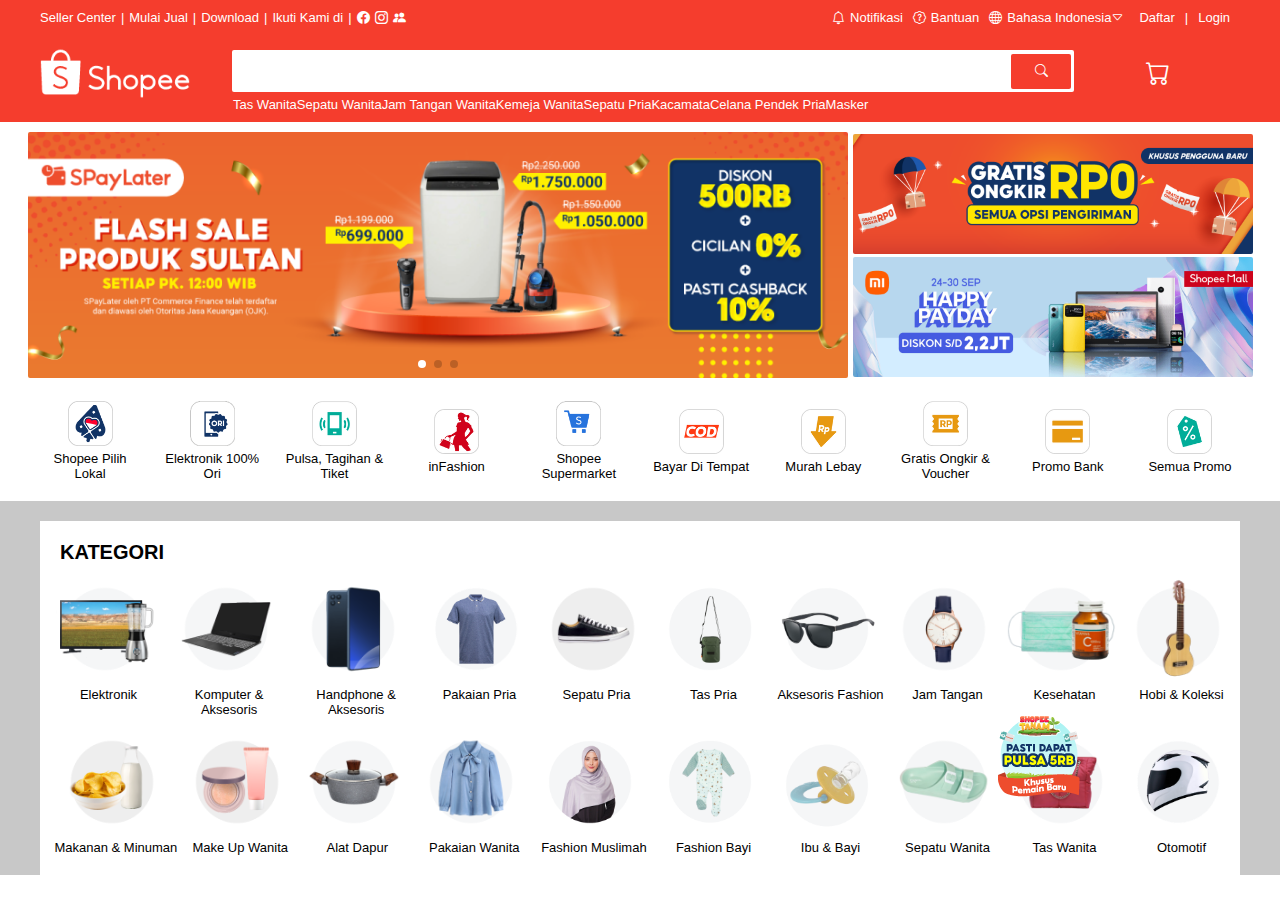
<file: index.html>
<!DOCTYPE html>
<html lang="en">

<head>
  <meta charset="UTF-8">
  <meta http-equiv="X-UA-Compatible" content="IE=edge">
  <meta name="viewport" content="width=device-width, initial-scale=1.0">
  <script src="https://ajax.googleapis.com/ajax/libs/jquery/3.6.1/jquery.min.js"></script>
  <link rel="stylesheet" href="https://cdn.jsdelivr.net/npm/bootstrap-icons@1.9.1/font/bootstrap-icons.css">
  <link rel="stylesheet" href="https://cdn.jsdelivr.net/npm/swiper@8/swiper-bundle.min.css" />
  <script src="https://cdn.jsdelivr.net/npm/swiper@8/swiper-bundle.min.js"></script>

  <title>Shopee - Clone Coding</title>
  <style>
    @import url(css/default.css);
    @import url(css/gnb.css);
    @import url(css/banner.css );
    @import url(css/kategori.css);

    .swiper {
      width: 820px;
    }

    .swiper-button-prev {
      background-color: rgba(0, 0, 0, 0, 5);
      padding: 5px;
      left: 0;
      display: none;
    }

    .swiper-button-next {
      background-color: rgba(0, 0, 0, 0, 5);
      padding: 5px;
      right: 0;
      display: none;
    }

    .swiper-button-next::after,
    .swiper-button-prev::after {
      font-size: 16px;
      font-weight: bold;
      color: white;
    }

    .swiper:hover>.swiper-button-prev,
    .swiper:hover>.swiper-button-next {
      display: flex;
    }

    .swiper-pagination-bullet-active {
      background-color: white;
    }
    .floating {
      position: fixed;
      right: 200px;
      bottom: 100px;
    }
  </style>
</head>

<body>
  <div class="gnb">
    <div class="top flex-row">
      <div class="left flex-row">
        <li>Seller Center</li>
        <li>|</li>
        <li>Mulai Jual</li>
        <li>|</li>
        <li>Download</li>
        <li>|</li>
        <li>Ikuti Kami di</li>
        <li>|</li>
        <i class="bi bi-facebook"></i>
        <i class="bi bi-instagram"></i>
        <i class="bi bi-people-fill"></i>
      </div>
      <div class="right flex-row">
        <li> <i class="bi bi-bell"></i>Notifikasi</li>
        <li><i class="bi bi-patch-question"></i>Bantuan</li>
        <li><i class="bi bi-globe"></i>Bahasa Indonesia<i class="bi bi-caret-down"></i></li>
        <li>Daftar</li>
        <li>|</li>
        <li>Login</li>
      </div>
    </div>
    <div class="bottom flex-row">
      <img width="150" src="image/logo_shopee.png" alt="">
      <div class="search flex-column">
        <div class="search-box flex-row">
          <input type="text">
          <button><i class="bi bi-search"></i></button>
        </div>
        <div class="tags flex-row">
          <li>Tas Wanita</li>
          <li>Sepatu Wanita</li>
          <li>Jam Tangan Wanita</li>
          <li>Kemeja Wanita</li>
          <li>Sepatu Pria</li>
          <li>Kacamata</li>
          <li>Celana Pendek Pria</li>
          <li>Masker</li>
        </div>
      </div>
      <div class="cart">
        <i class="bi bi-cart"></i>
      </div>
    </div>
  </div>
  <div class="banner flex-column">
    <div class="top-section flex-row">
      <div class="left-banner swiper">
        <div class="swiper-wrapper">
          <div class="swiper-slide"><img class="rolling-banner" src="image/banners/banner_1.png" alt=""></div>
          <div class="swiper-slide"><img class="rolling-banner" src="image/banners/banner_2.png" alt=""></div>
          <div class="swiper-slide"><img class="rolling-banner" src="image/banners/banner_3.png" alt=""></div>
        </div>
        <!-- If we need pagination -->
        <div class="swiper-pagination"></div>

        <!-- If we need navigation buttons -->
        <div class="swiper-button-prev"></div>
        <div class="swiper-button-next"></div>
      </div>
      <div class="right-banner flex-column">
        <img src="image/banners/banner_right_top.png" alt="">
        <img src="image/banners/banner_right_bottom.png" alt="">
      </div>
    </div>
    <div class="bottom-section flex-row">
      <li class="flex-column">
        <img src="image/icons/1.png" alt="">
        Shopee Pilih Lokal
      </li>
      <li class="flex-column">
        <img src="image/icons/2.png" alt="">
        Elektronik 100% Ori
      </li>
      <li class="flex-column">
        <img src="image/icons/3.png" alt="">
        Pulsa, Tagihan & Tiket
      </li>
      <li class="flex-column">
        <img src="image/icons/4.png" alt="">
        inFashion
      </li>
      <li class="flex-column">
        <img src="image/icons/5.png" alt="">
        Shopee Supermarket
      </li>
      <li class="flex-column">
        <img src="image/icons/6.png" alt="">
        Bayar Di Tempat
      </li>
      <li class="flex-column">
        <img src="image/icons/7.png" alt="">
        Murah Lebay
      </li>
      <li class="flex-column">
        <img src="image/icons/8.png" alt="">
        Gratis Ongkir & Voucher
      </li>
      <li class="flex-column">
        <img src="image/icons/9.png" alt="">
        Promo Bank
      </li>
      <li class="flex-column">
        <img src="image/icons/10.png" alt="">
        Semua Promo
      </li>
    </div>
  </div>
  <div class="content">
    <div class="container">
      <div class="kategori">
        <h2 style="font-size: 20px;">KATEGORI</h2>
        <div class="top-product flex-row">
          <li><img src="image/category/1.png" alt="">Elektronik</li>
          <li><img src="image/category/2.png" alt="">Komputer & Aksesoris</li>
          <li><img src="image/category/3.png" alt="">Handphone & Aksesoris</li>
          <li><img src="image/category/4.png" alt="">Pakaian Pria</li>
          <li><img src="image/category/5.png" alt="">Sepatu Pria</li>
          <li><img src="image/category/6.png" alt="">Tas Pria</li>
          <li><img src="image/category/7.png" alt="">Aksesoris Fashion</li>
          <li><img src="image/category/8.png" alt="">Jam Tangan</li>
          <li><img src="image/category/9.png" alt="">Kesehatan</li>
          <li><img src="image/category/10.png" alt="">Hobi & Koleksi</li>
        </div>
        <div class="bottom-product flex-row">
          <li><img src="image/category/11.png" alt="">Makanan & Minuman</li>
          <li><img src="image/category/12.png" alt="">Make Up Wanita</li>
          <li><img src="image/category/13.png" alt="">Alat Dapur</li>
          <li><img src="image/category/14.png" alt="">Pakaian Wanita</li>
          <li><img src="image/category/15.png" alt="">Fashion Muslimah</li>
          <li><img src="image/category/16.png" alt="">Fashion Bayi</li>
          <li><img src="image/category/17.png" alt="">Ibu & Bayi</li>
          <li><img src="image/category/18.png" alt="">Sepatu Wanita</li>
          <li><img src="image/category/19.png" alt="">Tas Wanita</li>
          <li><img src="image/category/20.png" alt="">Otomotif</li>
        </div>
      </div>
    </div>
  </div>
  <div class="floating">
    <img src="image/floating.png" alt="">
  </div>
  <script>
    const swiper = new Swiper('.swiper', {
      // Optional parameters
      direction: 'horizontal',
      loop: true,

      // If we need pagination
      pagination: {
        el: '.swiper-pagination',
      },

      // Navigation arrows
      navigation: {
        nextEl: '.swiper-button-next',
        prevEl: '.swiper-button-prev',
      },

      autoplay: {
        delay: 3000,
      },
    });
  </script>
</body>

</html>
</file>
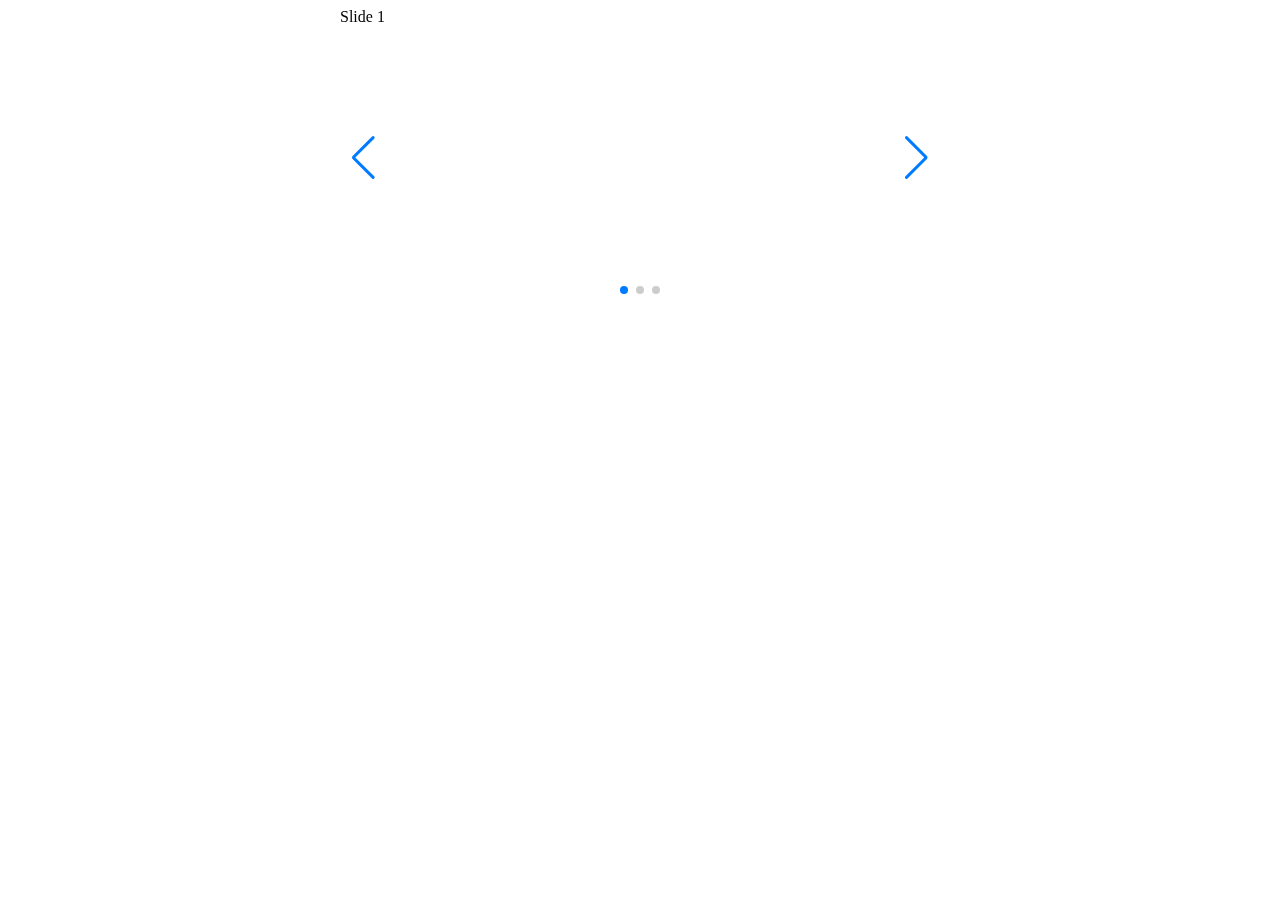
<file: test.html>
<!DOCTYPE html>
<html lang="en">
<head>
  <meta charset="UTF-8">
  <meta http-equiv="X-UA-Compatible" content="IE=edge">
  <meta name="viewport" content="width=device-width, initial-scale=1.0">
  <link rel="stylesheet" href="https://cdn.jsdelivr.net/npm/swiper@8/swiper-bundle.min.css"/>
  <script src="https://cdn.jsdelivr.net/npm/swiper@8/swiper-bundle.min.js"></script>
  <style>
    .swiper {
    width: 600px;
    height: 300px;
  }

  </style>
  <title>Document</title>
</head>
<body>
  <div class="swiper">
    <!-- Additional required wrapper -->
    <div class="swiper-wrapper">
      <!-- Slides -->
      <div class="swiper-slide">Slide 1</div>
      <div class="swiper-slide">Slide 2</div>
      <div class="swiper-slide">Slide 3</div>
      ...
    </div>
    <!-- If we need pagination -->
    <div class="swiper-pagination"></div>
  
    <!-- If we need navigation buttons -->
    <div class="swiper-button-prev"></div>
    <div class="swiper-button-next"></div>
  
  </div>
  <div class="swiper-slide" data-swiper-autoplay="2000"></div>

  <script>
    const swiper = new Swiper('.swiper', {
  // Optional parameters
  direction: 'horizontal',
  loop: true,

  // If we need pagination
  pagination: {
    el: '.swiper-pagination',
  },

  // Navigation arrows
  navigation: {
    nextEl: '.swiper-button-next',
    prevEl: '.swiper-button-prev',
  },

  autoplay: {
    delay: 5000,
  },
});

  </script>
</body>
</html>
</file>
